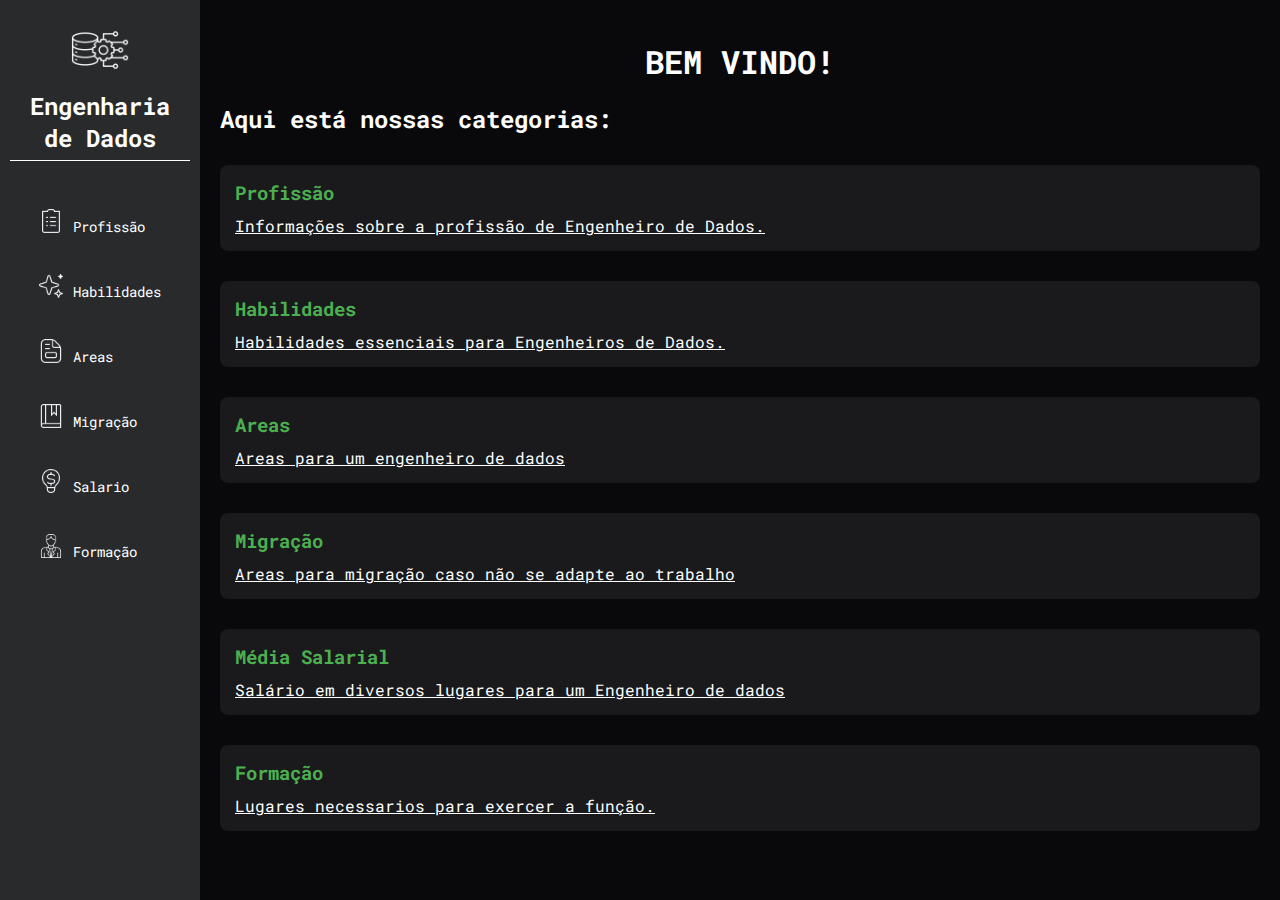
<file: index.html>
<!DOCTYPE html>
<html lang="pt-BR">

<head>
    <meta charset="UTF-8">
    <meta name="viewport" content="width=device-width, initial-scale=1.0">
    <title>Engenharia de Dados - P.C</title>
    <link rel="stylesheet" href="css/css universal/style.css">
    <link rel="stylesheet" href="css/incss.css">
</head>

<body>
    <header>
        <img src="IMG/engenheiro-de-dados.png" alt="Ícone de Engenheiro de Dados">
        <h1>Engenharia<br>de Dados</h1>
        <hr>
        <nav>
            <ul>
                <a href="profissao.html">
                    <img src="IMG/clipboard-list.png" alt="Ícone de Lista">
                    <li>Profissão</li>
                </a>
                <a href="habi.html">
                    <img src="IMG/sparkles.png" alt="Ícone de Brilho">
                    <li>Habilidades</li>
                </a>
                <a href="areas.html">
                    <img src="IMG/file-invoice.png" alt="Ícone de Documento">
                    <li>Areas</li>
                </a>
                <a href="migracao.html">
                    <img src="IMG/book-bookmark.png" alt="Ícone de Marcador de Livro">
                    <li>Migração</li>
                </a>
                <a href="salario.html">
                    <img src="IMG/lightbulb-dollar.png" alt="Ícone de Lâmpada com Cifrão">
                    <li>Salario</li>
                </a>
                <a href="formacao.html">
                    <img src="IMG/user.png" alt="Ícone de Formador">
                    <li>Formação</li>
                </a>
            </ul>
        </nav>
    </header>

    <main>
        <h1 class="inicio">BEM VINDO!</h1>
        <h2>Aqui está nossas categorias:</h2>
        <a href="profissao.html">
            <section id="profissao">
                <h3>Profissão</h3>
                <p>Informações sobre a profissão de Engenheiro de Dados.</p>
            </section>
        </a>
        <a href="habi.html">
            <section id="habilidades">
                <h3>Habilidades</h3>
                <p>Habilidades essenciais para Engenheiros de Dados.</p>
            </section>
        </a>
        <a href="areas.html">
            <section id="areas">
                <h3>Areas</h3>
                <p>Areas para um engenheiro de dados</p>
            </section>
        </a>
        <a href="migracao.html">
            <section id="migracao">
                <h3>Migração</h3>
                <p>Areas para migração caso não se adapte ao trabalho</p>
            </section>
        </a>
        <a href="salario.html">
            <section id="salario">
                <h3>Média Salarial</h3>
                <p>Salário em diversos lugares para um Engenheiro de dados</p>
            </section>
        </a>
        <a href="formacao.html">
            <section id="formacao">
                <h3>Formação</h3>
                <p>Lugares necessarios para exercer a função.</p>
            </section>
        </a>
    </main>
</body>

</html>
</file>
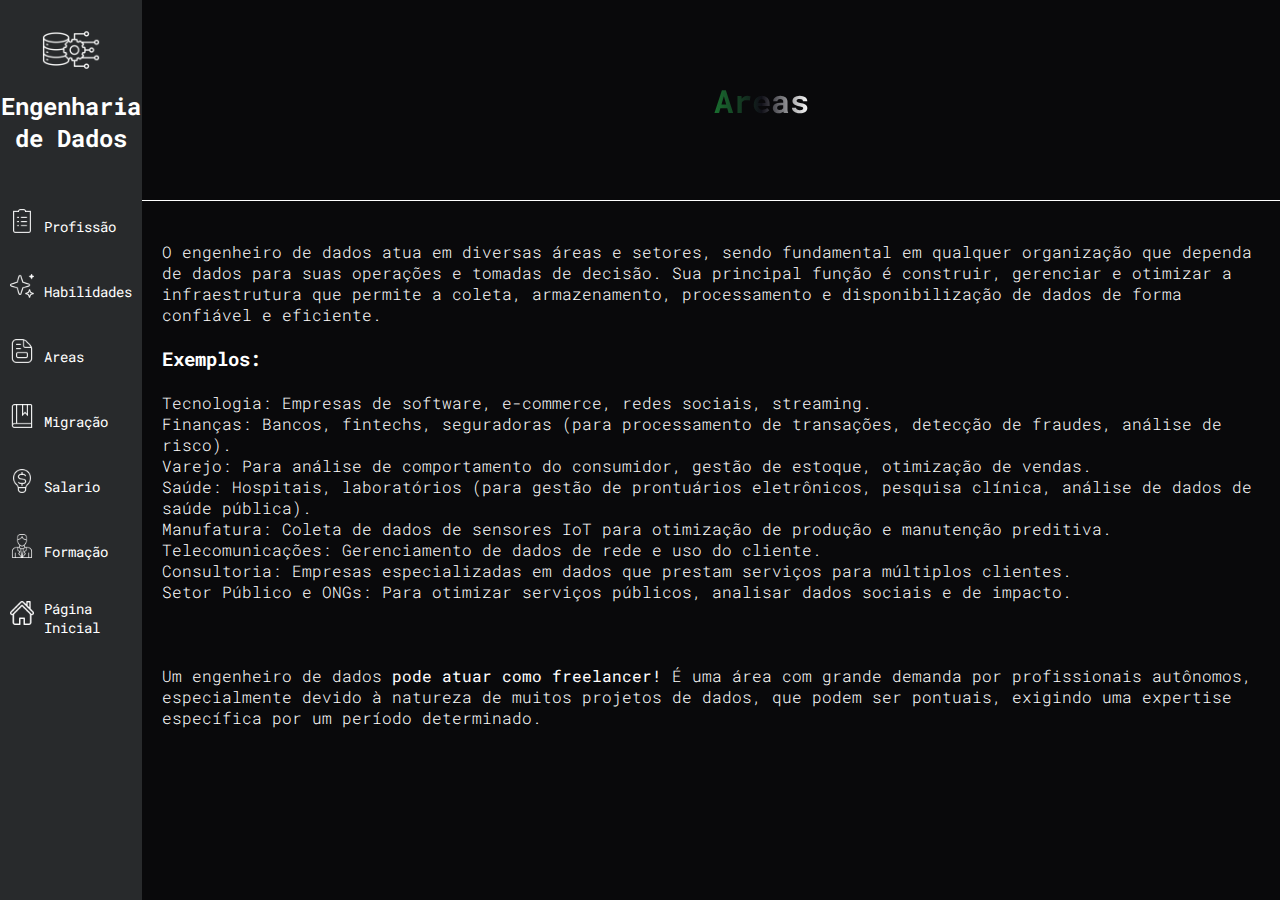
<file: areas.html>
<!DOCTYPE html>
<html lang="pt-BR">

<head>
    <meta charset="UTF-8">
    <meta name="viewport" content="width=device-width, initial-scale=1.0">
    <title>Engenharia de Dados - P.C</title>
    <link rel="stylesheet" href="css/css universal/style.css">
    <link rel="stylesheet" href="css/css universal/prc.css">
</head>

<body>
    <header>
        <img src="IMG/engenheiro-de-dados.png" alt="Ícone de Engenheiro de Dados">
        <h1>Engenharia<br>de Dados</h1>
        <hr>
        <nav>
            <ul>
                <a href="profissao.html">
                    <img src="IMG/clipboard-list.png" alt="Ícone de Lista">
                    <li>Profissão</li>
                </a>
                <a href="habi.html">
                    <img src="IMG/sparkles.png" alt="Ícone de Brilho">
                    <li>Habilidades</li>
                </a>
                <a href="areas.html">
                    <img src="IMG/file-invoice.png" alt="Ícone de Documento">
                    <li>Areas</li>
                </a>
                <a href="migracao.html">
                    <img src="IMG/book-bookmark.png" alt="Ícone de Marcador de Livro">
                    <li>Migração</li>
                </a>
                <a href="salario.html">
                    <img src="IMG/lightbulb-dollar.png" alt="Ícone de Lâmpada com Cifrão">
                    <li>Salario</li>
                </a>
                <a href="formacao.html">
                    <img src="IMG/user.png" alt="Ícone de Formador">
                    <li>Formação</li>
                </a>
                <a href="index.html">
                    <img src="IMG/home.png" alt="Icone da Pagina Inicial">
                    <li>Página Inicial</li>
                </a>
            </ul>
        </nav>
    </header>

    <main>
        <article>
            <h1 style="background: linear-gradient(to left, white, #807bd910, #1a6f30);background-clip: text;color: transparent;-webkit-background-clip: text;">Areas</h1>
        </article>
        <hr>
        <section>
            <p> O engenheiro de dados atua em diversas áreas e setores, sendo fundamental em qualquer organização que
                dependa de dados para suas operações e tomadas de decisão. Sua principal função é construir, gerenciar e
                otimizar a infraestrutura que permite a coleta, armazenamento, processamento e disponibilização de dados
                de forma confiável e eficiente.</p>
            <br>
            <h3>Exemplos:</h3>
            <br>
            <p>
                Tecnologia: Empresas de software, e-commerce, redes sociais, streaming. <br>
                Finanças: Bancos, fintechs, seguradoras (para processamento de transações, detecção de fraudes, análise
                de risco). <br>
                Varejo: Para análise de comportamento do consumidor, gestão de estoque, otimização de vendas. <br>
                Saúde: Hospitais, laboratórios (para gestão de prontuários eletrônicos, pesquisa clínica, análise de
                dados de saúde pública). <br>
                Manufatura: Coleta de dados de sensores IoT para otimização de produção e manutenção preditiva. <br>
                Telecomunicações: Gerenciamento de dados de rede e uso do cliente. <br>
                Consultoria: Empresas especializadas em dados que prestam serviços para múltiplos clientes. <br>
                Setor Público e ONGs: Para otimizar serviços públicos, analisar dados sociais e de impacto.
            </p>
            <br> <br> <br>
            <p>Um engenheiro de dados <b>pode atuar como freelancer!</b> É uma área com grande demanda por profissionais autônomos, especialmente devido à natureza de muitos projetos de dados, que podem ser pontuais, exigindo uma expertise específica por um período determinado.  </p>
        </section>
    </main>
</file>
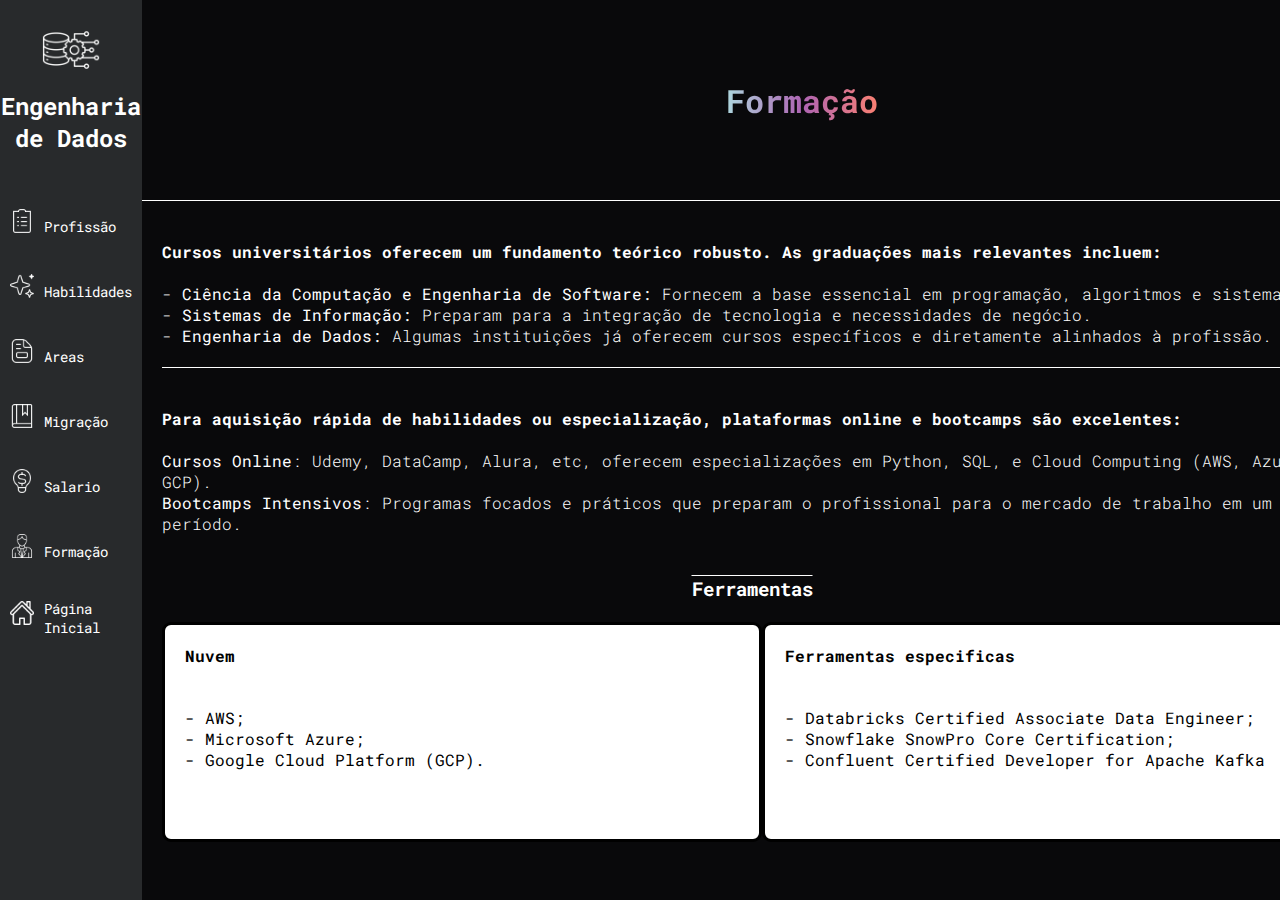
<file: formacao.html>
<!DOCTYPE html>
<html lang="pt-BR">

<head>
    <meta charset="UTF-8">
    <meta name="viewport" content="width=device-width, initial-scale=1.0">
    <title>Engenharia de Dados - P.C</title>
    <link rel="stylesheet" href="css/css universal/style.css">
    <link rel="stylesheet" href="css/css universal/prc.css">
    <link rel="stylesheet" href="css/form.css">
</head>

<body>
    <header>
        <img src="IMG/engenheiro-de-dados.png" alt="Ícone de Engenheiro de Dados">
        <h1>Engenharia<br>de Dados</h1>
        <hr>
        <nav>
            <ul>
                <a href="profissao.html">
                    <img src="IMG/clipboard-list.png" alt="Ícone de Lista">
                    <li>Profissão</li>
                </a>
                <a href="habi.html">
                    <img src="IMG/sparkles.png" alt="Ícone de Brilho">
                    <li>Habilidades</li>
                </a>
                <a href="areas.html">
                    <img src="IMG/file-invoice.png" alt="Ícone de Documento">
                    <li>Areas</li>
                </a>
                <a href="migracao.html">
                    <img src="IMG/book-bookmark.png" alt="Ícone de Marcador de Livro">
                    <li>Migração</li>
                </a>
                <a href="salario.html">
                    <img src="IMG/lightbulb-dollar.png" alt="Ícone de Lâmpada com Cifrão">
                    <li>Salario</li>
                </a>
                <a href="formacao.html">
                    <img src="IMG/user.png" alt="Ícone de Formador">
                    <li>Formação</li>
                </a>
                <a href="index.html">
                    <img src="IMG/home.png" alt="Icone da Pagina Inicial">
                    <li>Página Inicial</li>
                </a>
            </ul>
        </nav>
    </header>

    <main>
        <article>
            <h1>Formação</h1>
        </article>
        <hr>
        <section>
            <h4>Cursos universitários oferecem um fundamento teórico robusto. As graduações mais relevantes incluem:
            </h4>
            <br>
            <p>- <b>Ciência da Computação e Engenharia de Software:</b> Fornecem a base essencial em programação,
                algoritmos e sistemas.</p>
            <p>- <b>Sistemas de Informação:</b> Preparam para a integração de tecnologia e necessidades de negócio.</p>
            <p>- <b>Engenharia de Dados:</b> Algumas instituições já oferecem cursos específicos e diretamente alinhados
                à profissão.</p>
            <br>
            <hr>
            <h4>Para aquisição rápida de habilidades ou especialização, plataformas online e bootcamps são excelentes:
            </h4>
            <br>
            <p>
                <b>Cursos Online</b>: Udemy, DataCamp, Alura, etc, oferecem especializações em Python, SQL, e Cloud Computing (AWS, Azure, GCP). <br>
                <b>Bootcamps Intensivos</b>: Programas focados e práticos que preparam o profissional para o mercado de
                trabalho em um curto período.
            </p>
        </section>
        <br>
        <br>
        <center>
            <h3>Ferramentas</h3>
        </center>
        <br>
        <section class="b">
            <article class="tet">
                <h4>Nuvem</h4>
                <hr>
                <p><b>- AWS;</b></p>
                <p><b>- Microsoft Azure;</b></p>
                <p><b>- Google Cloud Platform (GCP).</b></p>
            </article>
            <article class="tet">
                <h4>Ferramentas especificas</h4>
                <hr>
                <p><b>- Databricks Certified Associate Data Engineer;</b></p>
                <p><b>- Snowflake SnowPro Core Certification;</b></p>
                <p><b>- Confluent Certified Developer for Apache Kafka</b></p>
            </article>
        </section>
    </main>
</file>
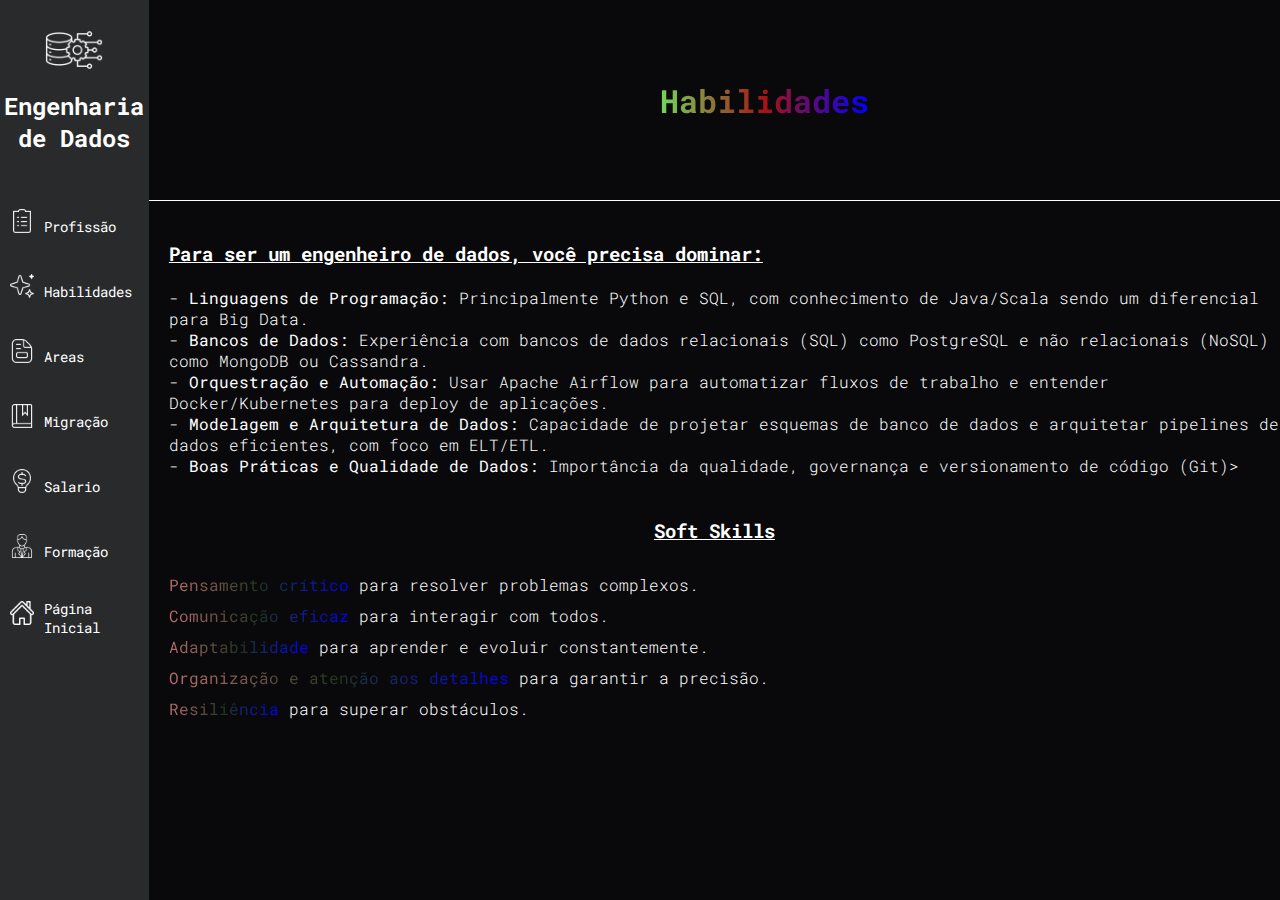
<file: habi.html>
<!DOCTYPE html>
<html lang="pt-BR">

<head>
    <meta charset="UTF-8">
    <meta name="viewport" content="width=device-width, initial-scale=1.0">
    <title>Engenharia de Dados - P.C</title>
    <link rel="stylesheet" href="css/css universal/style.css">
    <link rel="stylesheet" href="css/css universal/prc.css">
    <link rel="stylesheet" href="css/habi.css">
</head>

<body>
    <header>
        <img src="IMG/engenheiro-de-dados.png" alt="Ícone de Engenheiro de Dados">
        <h1>Engenharia<br>de Dados</h1>
        <hr>
        <nav>
            <ul>
                <a href="profissao.html">
                    <img src="IMG/clipboard-list.png" alt="Ícone de Lista">
                    <li>Profissão</li>
                </a>
                <a href="habi.html">
                    <img src="IMG/sparkles.png" alt="Ícone de Brilho">
                    <li>Habilidades</li>
                </a>
                <a href="areas.html">
                    <img src="IMG/file-invoice.png" alt="Ícone de Documento">
                    <li>Areas</li>
                </a>
                <a href="migracao.html">
                    <img src="IMG/book-bookmark.png" alt="Ícone de Marcador de Livro">
                    <li>Migração</li>
                </a>
                <a href="salario.html">
                    <img src="IMG/lightbulb-dollar.png" alt="Ícone de Lâmpada com Cifrão">
                    <li>Salario</li>
                </a>
                <a href="formacao.html">
                    <img src="IMG/user.png" alt="Ícone de Formador">
                    <li>Formação</li>
                </a>
                <a href="index.html">
                    <img src="IMG/home.png" alt="Icone da Pagina Inicial">
                    <li>Página Inicial</li>
                </a>
            </ul>
        </nav>
    </header>

    <main>
        <article>
            <h1>Habilidades</h1>
        </article>
        <hr>
        <section>
            <h3>Para ser um engenheiro de dados, você precisa dominar:</h3>
            <br>
            <p>
                - <b>Linguagens de Programação:</b> Principalmente Python e SQL, com conhecimento de Java/Scala sendo um
                diferencial para Big Data. <br>
                - <b>Bancos de Dados:</b> Experiência com bancos de dados relacionais (SQL) como PostgreSQL e não relacionais
                (NoSQL) como MongoDB ou Cassandra. <br>
                - <b>Orquestração e Automação:</b> Usar Apache Airflow para automatizar fluxos de trabalho e entender
                Docker/Kubernetes para deploy de aplicações. <br>
                - <b>Modelagem e Arquitetura de Dados:</b> Capacidade de projetar esquemas de banco de dados e arquitetar
                pipelines de dados eficientes, com foco em ELT/ETL. <br>
                - <b>Boas Práticas e Qualidade de Dados:</b> Importância da qualidade, governança e versionamento de código
                (Git)>
            </p>
        </section>
        <br> <br>
        <center>
                <h3>Soft Skills</h3>
            </center>
        <section id="msg">
            <br>
            <div>
                <p><b>Pensamento crítico</b> para resolver problemas complexos.</p>
            </div>
            <div>
                <p><b>Comunicação eficaz</b> para interagir com todos.</p>
            </div>
            <div>
                <p><b>Adaptabilidade</b> para aprender e evoluir constantemente.</p>
            </div>
            <div>
                <p><b>Organização e atenção aos detalhes</b> para garantir a precisão.</p>
            </div>
            <div>
                <p><b>Resiliência</b> para superar obstáculos.</p>
            </div>
        </section>
    </main>
</file>
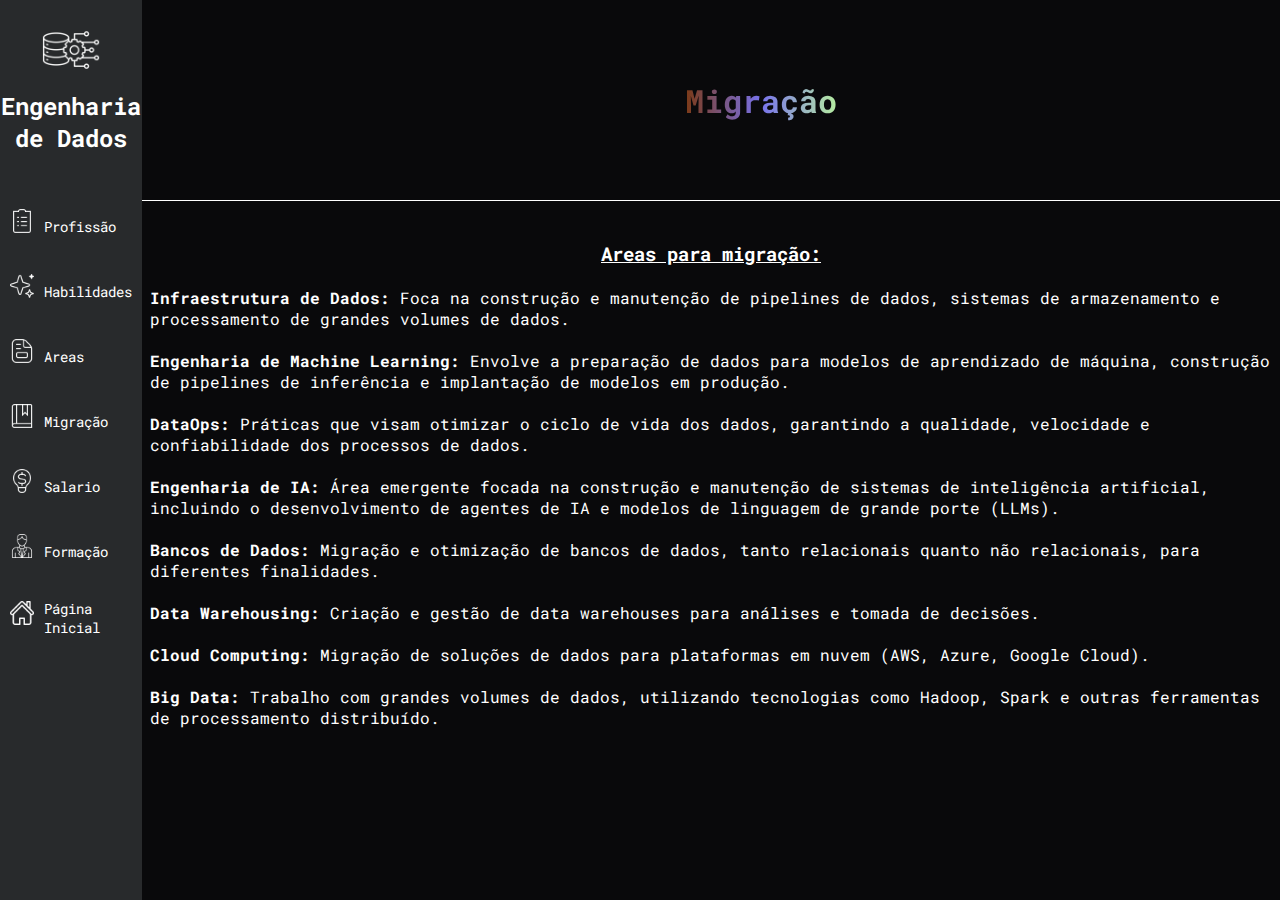
<file: migracao.html>
<!DOCTYPE html>
<html lang="pt-BR">

<head>
    <meta charset="UTF-8">
    <meta name="viewport" content="width=device-width, initial-scale=1.0">
    <title>Engenharia de Dados - P.C</title>
    <link rel="stylesheet" href="css/css universal/style.css">
    <link rel="stylesheet" href="css/css universal/prc.css">
</head>

<body>
    <header>
        <img src="IMG/engenheiro-de-dados.png" alt="Ícone de Engenheiro de Dados">
        <h1>Engenharia<br>de Dados</h1>
        <hr>
        <nav>
            <ul>
                <a href="profissao.html">
                    <img src="IMG/clipboard-list.png" alt="Ícone de Lista">
                    <li>Profissão</li>
                </a>
                <a href="habi.html">
                    <img src="IMG/sparkles.png" alt="Ícone de Brilho">
                    <li>Habilidades</li>
                </a>
                <a href="areas.html">
                    <img src="IMG/file-invoice.png" alt="Ícone de Documento">
                    <li>Areas</li>
                </a>
                <a href="migracao.html">
                    <img src="IMG/book-bookmark.png" alt="Ícone de Marcador de Livro">
                    <li>Migração</li>
                </a>
                <a href="salario.html">
                    <img src="IMG/lightbulb-dollar.png" alt="Ícone de Lâmpada com Cifrão">
                    <li>Salario</li>
                </a>
                <a href="formacao.html">
                    <img src="IMG/user.png" alt="Ícone de Formador">
                    <li>Formação</li>
                </a>
                <a href="index.html">
                    <img src="IMG/home.png" alt="Icone da Pagina Inicial">
                    <li>Página Inicial</li>
                </a>
            </ul>
        </nav>
    </header>

    <main>
        <article>
            <h1 style="background: linear-gradient(to left, #b6eda1, #7872ec, #7b3915);
    background-clip: text;
    color: transparent;
    -webkit-background-clip: text;">Migração</h1>
        </article>
        <hr>
        <center>
            <h3><u>Areas para migração:</u></h3>
            <br>
        </center>
        <p style="margin-left: 8px;"><b>Infraestrutura de Dados:</b>
            Foca na construção e manutenção de pipelines de dados, sistemas de armazenamento e processamento de grandes
            volumes de dados. <br> <br>
            <b>Engenharia de Machine Learning:</b>
            Envolve a preparação de dados para modelos de aprendizado de máquina, construção de pipelines de inferência
            e implantação de modelos em produção. <br> <br>
            <b>DataOps:</b>
            Práticas que visam otimizar o ciclo de vida dos dados, garantindo a qualidade, velocidade e confiabilidade
            dos processos de dados. <br> <br>
            <b>Engenharia de IA:</b>
            Área emergente focada na construção e manutenção de sistemas de inteligência artificial, incluindo o
            desenvolvimento de agentes de IA e modelos de linguagem de grande porte (LLMs). <br> <br>
            <b>Bancos de Dados:</b>
            Migração e otimização de bancos de dados, tanto relacionais quanto não relacionais, para diferentes
            finalidades. <br> <br>
            <b>Data Warehousing:</b>
            Criação e gestão de data warehouses para análises e tomada de decisões. <br> <br>
            <b>Cloud Computing:</b>
            Migração de soluções de dados para plataformas em nuvem (AWS, Azure, Google Cloud). <br> <br>
            <b>Big Data:</b>
            Trabalho com grandes volumes de dados, utilizando tecnologias como Hadoop, Spark e outras ferramentas de
            processamento distribuído.
        </p>
    </main>
</file>
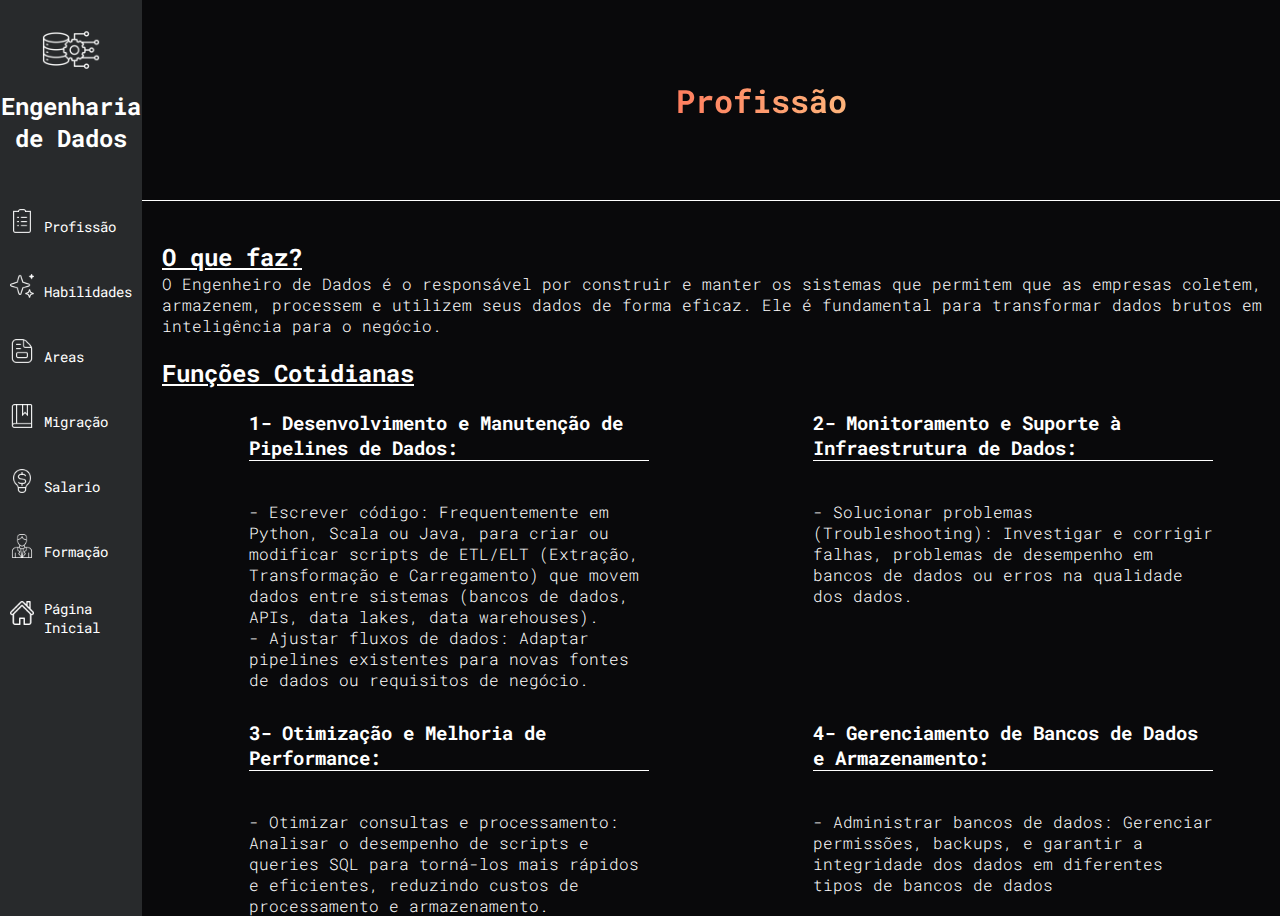
<file: profissao.html>
<!DOCTYPE html>
<html lang="pt-BR">

<head>
    <meta charset="UTF-8">
    <meta name="viewport" content="width=device-width, initial-scale=1.0">
    <title>Engenharia de Dados - P.C</title>
    <link rel="stylesheet" href="css/css universal/style.css">
    <link rel="stylesheet" href="css/css universal/prc.css">
    <link rel="stylesheet" href="css/profissao.css">
</head>

<body>
    <header>
        <img src="IMG/engenheiro-de-dados.png" alt="Ícone de Engenheiro de Dados">
        <h1>Engenharia<br>de Dados</h1>
        <hr>
        <nav>
            <ul>
                <a href="profissao.html">
                    <img src="IMG/clipboard-list.png" alt="Ícone de Lista">
                    <li>Profissão</li>
                </a>
                <a href="habi.html">
                    <img src="IMG/sparkles.png" alt="Ícone de Brilho">
                    <li>Habilidades</li>
                </a>
                <a href="areas.html">
                    <img src="IMG/file-invoice.png" alt="Ícone de Documento">
                    <li>Areas</li>
                </a>
                <a href="migracao.html">
                    <img src="IMG/book-bookmark.png" alt="Ícone de Marcador de Livro">
                    <li>Migração</li>
                </a>
                <a href="salario.html">
                    <img src="IMG/lightbulb-dollar.png" alt="Ícone de Lâmpada com Cifrão">
                    <li>Salario</li>
                </a>
                <a href="formacao.html">
                    <img src="IMG/user.png" alt="Ícone de Formador">
                    <li>Formação</li>
                </a>
                <a href="index.html">
                    <img src="IMG/home.png" alt="Icone da Pagina Inicial">
                    <li>Página Inicial</li>
                </a>
            </ul>
        </nav>
    </header>

    <main>
        <article>
            <h1>Profissão</h1>
        </article>
        <hr>
        <section>
            <h2>O que faz?</h2>
            <p>O Engenheiro de Dados é o responsável por construir e manter os sistemas que permitem que as empresas
                coletem, armazenem, processem e utilizem seus dados de forma eficaz. Ele é fundamental para transformar
                dados brutos em inteligência para o negócio.</p>
        </section>
        <br>
        <section>
            <h2>Funções Cotidianas</h2>
            <br>
            <section id="sep">
                <div>
                    <h3>1- Desenvolvimento e Manutenção de Pipelines de Dados:</h3>
                    <hr>
                    <p>
                        - Escrever código: Frequentemente em Python, Scala ou Java, para criar ou modificar scripts de ETL/ELT (Extração, Transformação e Carregamento) que movem dados entre sistemas (bancos de dados, APIs, data lakes, data warehouses). <br>
                        - Ajustar fluxos de dados: Adaptar pipelines existentes para novas fontes de dados ou requisitos de negócio.
                    </p>
                </div>
                <div>
                    <h3>2- Monitoramento e Suporte à Infraestrutura de Dados: </h3>
                    <hr>
                    <p>- Solucionar problemas (Troubleshooting): Investigar e corrigir falhas, problemas de desempenho em bancos de dados ou erros na qualidade dos dados.</p>
                </div>
                <div>
                    <h3>3- Otimização e Melhoria de Performance:</h3>
                    <hr>
                    <p>- Otimizar consultas e processamento: Analisar o desempenho de scripts e queries SQL para torná-los mais rápidos e eficientes, reduzindo custos de processamento e armazenamento.</p>
                </div>
                <div>
                    <h3>4- Gerenciamento de Bancos de Dados e Armazenamento:</h3>
                    <hr>
                    <p>-  Administrar bancos de dados: Gerenciar permissões, backups, e garantir a integridade dos dados em diferentes tipos de bancos de dados</p>
                </div>
            </section>
        </section>
    </main>
    <p></p>
    <p></p>
</file>
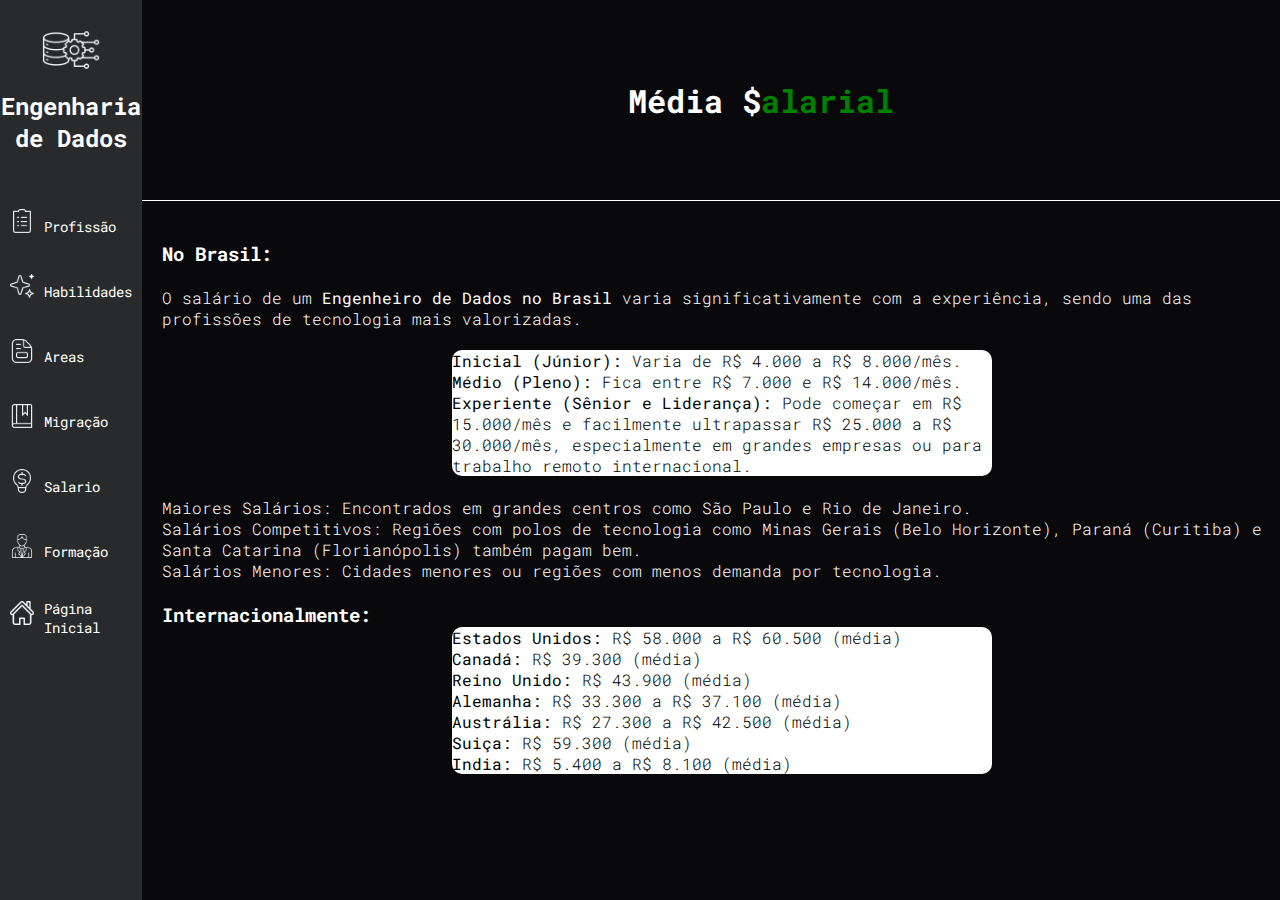
<file: salario.html>
<!DOCTYPE html>
<html lang="pt-BR">

<head>
    <meta charset="UTF-8">
    <meta name="viewport" content="width=device-width, initial-scale=1.0">
    <title>Engenharia de Dados - P.C</title>
    <link rel="stylesheet" href="css/css universal/style.css">
    <link rel="stylesheet" href="css/css universal/prc.css">
    <link rel="stylesheet" href="css/sala.css">
</head>

<body>
    <header>
        <img src="IMG/engenheiro-de-dados.png" alt="Ícone de Engenheiro de Dados">
        <h1>Engenharia<br>de Dados</h1>
        <hr>
        <nav>
            <ul>
                <a href="profissao.html">
                    <img src="IMG/clipboard-list.png" alt="Ícone de Lista">
                    <li>Profissão</li>
                </a>
                <a href="habi.html">
                    <img src="IMG/sparkles.png" alt="Ícone de Brilho">
                    <li>Habilidades</li>
                </a>
                <a href="areas.html">
                    <img src="IMG/file-invoice.png" alt="Ícone de Documento">
                    <li>Areas</li>
                </a>
                <a href="migracao.html">
                    <img src="IMG/book-bookmark.png" alt="Ícone de Marcador de Livro">
                    <li>Migração</li>
                </a>
                <a href="salario.html">
                    <img src="IMG/lightbulb-dollar.png" alt="Ícone de Lâmpada com Cifrão">
                    <li>Salario</li>
                </a>
                <a href="formacao.html">
                    <img src="IMG/user.png" alt="Ícone de Formador">
                    <li>Formação</li>
                </a>
                <a href="index.html">
                    <img src="IMG/home.png" alt="Icone da Pagina Inicial">
                    <li>Página Inicial</li>
                </a>
            </ul>
        </nav>
    </header>

    <main>
        <article>
            <h1>Média $<b style="color: green;">alarial</b></h1>
        </article>
        <hr>
        <section>
            <h3>No Brasil:</h3>
            <br>
            <p>O salário de um <b>Engenheiro de Dados no Brasil</b> varia significativamente com a experiência, sendo
                uma das profissões de tecnologia mais valorizadas.</p>
            <br>
            <div>
                <p><b>Inicial (Júnior):</b> Varia de R$ 4.000 a R$ 8.000/mês.</p>
                <p><b>Médio (Pleno):</b> Fica entre R$ 7.000 e R$ 14.000/mês.</p>
                <p><b>Experiente (Sênior e Liderança):</b> Pode começar em R$ 15.000/mês e facilmente ultrapassar R$
                    25.000 a R$ 30.000/mês, especialmente em grandes empresas ou para trabalho remoto internacional.</p>
            </div>
            <br>
            <p>Maiores Salários: Encontrados em grandes centros como São Paulo e Rio de Janeiro. <br>
                Salários Competitivos: Regiões com polos de tecnologia como Minas Gerais (Belo Horizonte), Paraná
                (Curitiba) e Santa Catarina (Florianópolis) também pagam bem. <br>
                Salários Menores: Cidades menores ou regiões com menos demanda por tecnologia.</p>
            <br>
            <h3>Internacionalmente:</h3>
            <div>
                <p><b>Estados Unidos:</b> R$ 58.000 a R$ 60.500 (média)</p>
                <p><b>Canadá:</b> R$ 39.300 (média)</p>
                <p><b>Reino Unido:</b> R$ 43.900 (média)</p>
                <p><b>Alemanha:</b> R$ 33.300 a R$ 37.100 (média)</p>
                <p><b>Austrália:</b> R$ 27.300 a R$ 42.500 (média)</p>
                <p><b>Suiça:</b> R$ 59.300 (média)</p>
                <p><b>India:</b> R$ 5.400 a R$ 8.100 (média)</p>
            </div>
        </section>
    </main>
</file>
<file: css/css universal/style.css>
@import url('https://fonts.googleapis.com/css2?family=Roboto+Mono:ital,wght@0,100..700;1,100..700&display=swap');

body {
    font-family: 'Roboto Mono', sans-serif;
    background-color: #09090b;
    display: flex;
    min-height: 100vh;
    color: white;
    font-weight: 400;
    margin: 0;
    padding: 0;
    box-sizing: border-box;
}

* {
    margin: 0;
    padding: 0;
    box-sizing: border-box;
}

header {
    font-weight: bold;
    flex-direction: column;
    background-color: #282a2c;
    align-items: center;
    display: flex;
    justify-content: flex-start;
    width: 200px;
    min-height: 100vh;
    padding-top: 20px;
    color: white;
    position: sticky;
    top: 0;
    left: 0;
    z-index: 1000;
}

header img {
    width: 60px;
    filter: invert(100%);
    margin-bottom: 10px;
}

hr {
    height: 1px;
    width: 90%;
    margin-bottom: 40px;
    background-color: white;
    border: none;
}

header h1 {
    margin-bottom: 6px;
    width: auto;
    text-align: center;
    list-style: none;
    font-size: 1.5rem;
}

nav ul {
    display: flex;
    flex-direction: column;
    gap: 15px;
    padding: 0;
    list-style: none;
}

nav ul a {
    color: #ffffff;
    text-decoration: none;
    display: flex;
    align-items: center;
    padding: 8px 10px;
    border-radius: 5px;
    transition: background-color 0.3s ease-in-out;
}

nav ul a:hover {
    transform: scale(1.05);
    background-color: #3a3d40;
}

nav ul img {
    display: flex;
    align-items: center;
    justify-content: center;
    width: 24px;
    margin-right: 10px;
    filter: invert(100%);
}

nav ul li {
    font-size: 14px;
    font-weight: 400;
}


a {
    text-decoration: none;
}
</file>
<file: css/incss.css>
main {
    flex-grow: 1;
    padding: 20px;
}

main p {
    color: white;
    text-decoration: underline;
}

.inicio {
    margin: 20px auto 0 auto;
    text-align: center;
}

h2 {
    margin-top: 20px;
    margin-bottom: 15px;
}

section {
    margin-top: 30px;
    padding: 15px;
    background-color: #1a1a1c;
    border-radius: 8px;
}

section h3 {
    margin-bottom: 10px;
    color: #4CAF50;
}
</file>
<file: css/css universal/prc.css>
article h1 {
    margin-left: 100px;
    display: flex;
    position: relative;
}

main section {
    margin-left: 20px;
}

article img {
    width: 200px;
    height: auto;
    filter: invert(100%);
}

hr {
    width: auto;
}

article {
    display: flex;
    justify-content: center;
    align-items: center;
    width: 100%;
    margin: 0 auto;
    height: 200px;
    padding: 20px;
    gap: 400px;
}

section h2 {
    text-decoration: underline solid;
}

section p {
    font-weight: 300;
}
</file>
<file: css/form.css>
article h1 {
    background: linear-gradient(to left, salmon, rgb(173, 100, 179), #add7de);
    background-clip: text;
    color: transparent;
    -webkit-background-clip: text;
}

section.b {
    display: flex;
    justify-content: space-between;
}

article.tet {
    height: 220px;
    width: 600px;
    flex-direction: column;
    flex-wrap: wrap;
    display: block;
    color: black;
    background-color: white;
    border-radius: 9px;
    border-style: solid;
}

h3 {
    text-decoration: overline;
}
</file>
<file: css/habi.css>
article h1 {
    background: linear-gradient(to right, #74d659, #a81313, blue);
    -webkit-background-clip: text;
    background-clip: text;
    color: transparent;
}

h3 {
    text-decoration: underline;
}

section#msg {
    display: flex;
    gap: 10px;
    flex-wrap: wrap;
    flex-direction: column;
}

div b {
    background: linear-gradient(to right, #bd7070, #22361e, blue);
    -webkit-background-clip: text;
    background-clip: text;
    color: transparent;
}
</file>
<file: css/profissao.css>
div h3 {
    text-decoration: none;
}

div {
    width: 400px;
    min-height: 90px;
}

section#sep {
    display: flex;
    justify-content: space-around;
    flex-wrap: wrap;
    gap: 30px;
}

div:hover {
    transition: 1s ease-in-out;
    background-color: white;
    color: black;
    border-radius: 8px;
    border-style: solid;
    border-color: brown;
}

div:hover hr {
    transition: 1s ease-in-out;
    color: black;
    background-color: black;
}

article h1 {
    background: linear-gradient(to right, #ff7e5f, #feb47b);
    -webkit-background-clip: text;
    background-clip: text;
    color: transparent;
}
</file>
<file: css/sala.css>
div {
    display: flex;
    justify-content: center;
    flex-direction: column;
    flex-wrap: wrap;
    width: 540px;
    height: auto;
    margin-left: 290px;
    background-color: white;
    color: black;
    border-radius: 10px;
}
</file>
